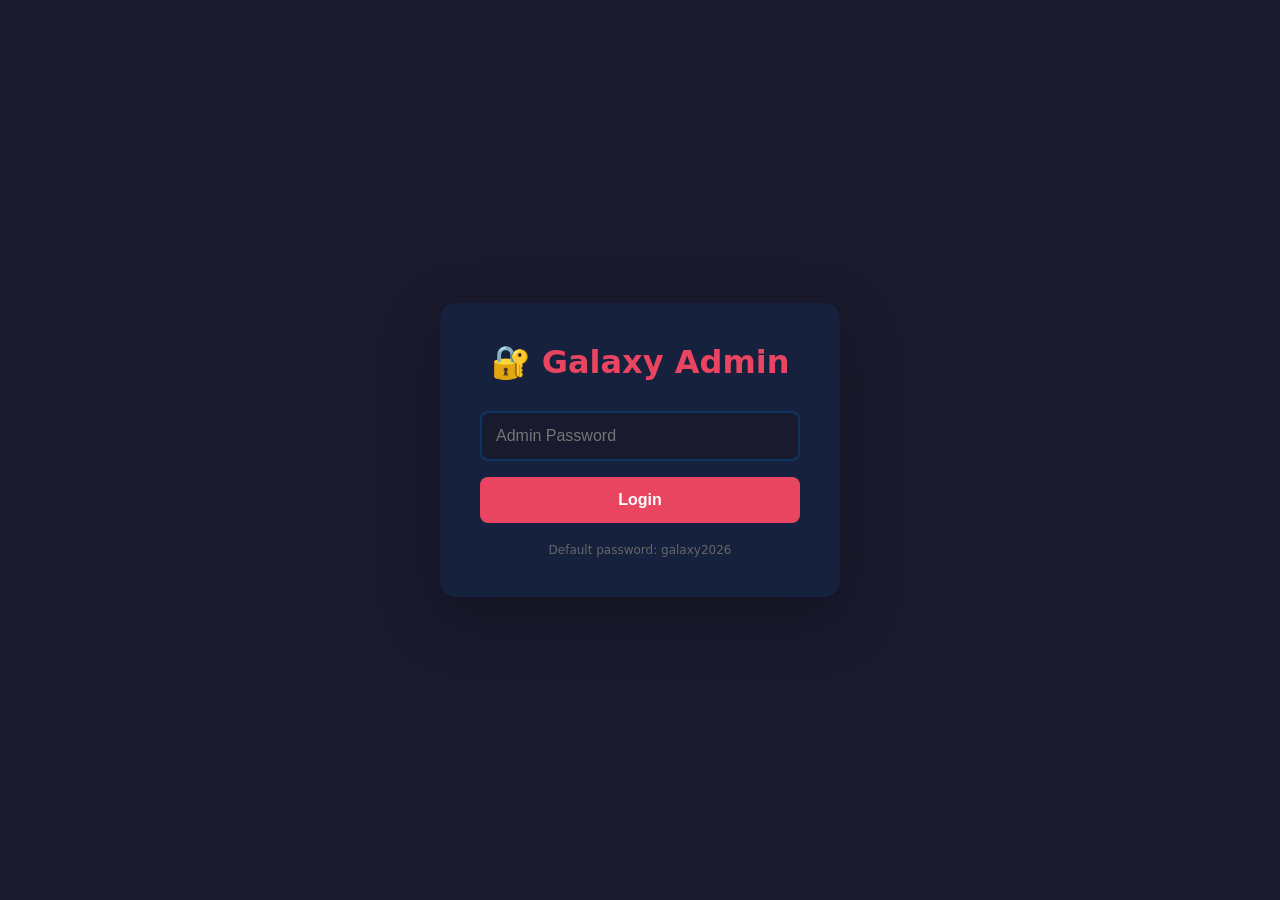
<file: admin.html>
<!DOCTYPE html>
<html lang="en">
<head>
  <meta charset="UTF-8">
  <meta name="viewport" content="width=device-width, initial-scale=1.0">
  <title>Galaxy Admin Panel</title>
  <style>
    * { box-sizing: border-box; margin: 0; padding: 0; }
    body { font-family: 'Segoe UI', system-ui, sans-serif; background: #1a1a2e; color: #fff; min-height: 100vh; }
    
    /* Login Styles */
    .login-page { display: flex; align-items: center; justify-content: center; min-height: 100vh; padding: 20px; }
    .login-box { background: #16213e; padding: 40px; border-radius: 16px; width: 100%; max-width: 400px; box-shadow: 0 20px 60px rgba(0,0,0,0.3); }
    .login-box h1 { text-align: center; margin-bottom: 30px; color: #e94560; }
    .login-box input { width: 100%; padding: 14px; margin-bottom: 16px; border: 2px solid #0f3460; border-radius: 8px; background: #1a1a2e; color: #fff; font-size: 16px; }
    .login-box input:focus { outline: none; border-color: #e94560; }
    .login-box button { width: 100%; padding: 14px; background: #e94560; color: #fff; border: none; border-radius: 8px; font-size: 16px; font-weight: 600; cursor: pointer; transition: 0.3s; }
    .login-box button:hover { background: #ff6b6b; }
    .login-error { background: #ff4757; padding: 12px; border-radius: 8px; margin-bottom: 16px; display: none; }
    
    /* Dashboard Styles */
    .dashboard { display: none; }
    .dashboard.active { display: block; }
    
    /* Header */
    .admin-header { background: #16213e; padding: 16px 24px; display: flex; justify-content: space-between; align-items: center; position: sticky; top: 0; z-index: 100; }
    .admin-header h1 { color: #e94560; font-size: 20px; }
    .logout-btn { background: transparent; border: 2px solid #e94560; color: #e94560; padding: 8px 16px; border-radius: 6px; cursor: pointer; transition: 0.3s; }
    .logout-btn:hover { background: #e94560; color: #fff; }
    
    /* Nav */
    .admin-nav { background: #0f3460; padding: 0; display: flex; gap: 4px; flex-wrap: wrap; }
    .nav-btn { padding: 14px 24px; background: transparent; border: none; color: #fff; cursor: pointer; font-size: 14px; transition: 0.3s; }
    .nav-btn:hover { background: rgba(255,255,255,0.1); }
    .nav-btn.active { background: #e94560; }
    
    /* Content */
    .admin-content { padding: 24px; }
    .tab-content { display: none; }
    .tab-content.active { display: block; }
    
    /* Cards */
    .card { background: #16213e; border-radius: 12px; padding: 24px; margin-bottom: 20px; }
    .card h2 { margin-bottom: 20px; color: #e94560; font-size: 18px; }
    
    /* Forms */
    .form-group { margin-bottom: 16px; }
    .form-group label { display: block; margin-bottom: 6px; color: #aaa; font-size: 13px; }
    .form-group input, .form-group textarea, .form-group select { width: 100%; padding: 12px; border: 2px solid #0f3460; border-radius: 8px; background: #1a1a2e; color: #fff; font-size: 14px; }
    .form-group textarea { min-height: 100px; resize: vertical; }
    .form-group input:focus, .form-group textarea:focus { outline: none; border-color: #e94560; }
    .form-row { display: grid; grid-template-columns: repeat(auto-fit, minmax(250px, 1fr)); gap: 16px; }
    
    /* Buttons */
    .btn { padding: 12px 24px; border: none; border-radius: 8px; font-size: 14px; font-weight: 600; cursor: pointer; transition: 0.3s; }
    .btn-primary { background: #e94560; color: #fff; }
    .btn-primary:hover { background: #ff6b6b; }
    .btn-secondary { background: #0f3460; color: #fff; }
    .btn-secondary:hover { background: #1a4a8a; }
    .btn-success { background: #2ed573; color: #fff; }
    .btn-success:hover { background: #7bed9f; }
    .btn-danger { background: #ff4757; color: #fff; }
    .btn-danger:hover { background: #ff6b81; }
    
    /* Courses Grid */
    .courses-grid { display: grid; grid-template-columns: repeat(auto-fill, minmax(300px, 1fr)); gap: 20px; margin-top: 20px; }
    .course-card { background: #0f3460; border-radius: 12px; overflow: hidden; }
    .course-card img { width: 100%; height: 160px; object-fit: cover; }
    .course-card-content { padding: 16px; }
    .course-card h3 { font-size: 16px; margin-bottom: 8px; }
    .course-card p { color: #aaa; font-size: 13px; margin-bottom: 12px; }
    .course-meta { display: flex; gap: 12px; font-size: 13px; color: #e94560; margin-bottom: 12px; }
    .course-actions { display: flex; gap: 8px; }
    .course-actions button { flex: 1; padding: 8px; font-size: 12px; }
    
    /* Modal */
    .modal { display: none; position: fixed; inset: 0; background: rgba(0,0,0,0.8); z-index: 200; align-items: center; justify-content: center; padding: 20px; }
    .modal.active { display: flex; }
    .modal-content { background: #16213e; border-radius: 16px; width: 100%; max-width: 600px; max-height: 90vh; overflow-y: auto; }
    .modal-header { padding: 20px; border-bottom: 1px solid #0f3460; display: flex; justify-content: space-between; align-items: center; }
    .modal-header h2 { color: #e94560; }
    .modal-close { background: none; border: none; color: #fff; font-size: 24px; cursor: pointer; }
    .modal-body { padding: 20px; }
    .modal-footer { padding: 20px; border-top: 1px solid #0f3460; display: flex; gap: 12px; justify-content: flex-end; }
    
    /* Toast */
    .toast { position: fixed; bottom: 24px; right: 24px; padding: 16px 24px; border-radius: 8px; color: #fff; transform: translateY(100px); opacity: 0; transition: 0.3s; z-index: 300; }
    .toast.show { transform: translateY(0); opacity: 1; }
    .toast.success { background: #2ed573; }
    .toast.error { background: #ff4757; }
    
    /* Stats */
    .stats-grid { display: grid; grid-template-columns: repeat(auto-fit, minmax(200px, 1fr)); gap: 16px; margin-bottom: 24px; }
    .stat-card { background: #16213e; padding: 20px; border-radius: 12px; text-align: center; }
    .stat-card .number { font-size: 36px; color: #e94560; font-weight: 700; }
    .stat-card .label { color: #aaa; font-size: 14px; margin-top: 4px; }
    
    /* Image Upload */
    .image-preview { width: 100%; height: 150px; background: #0f3460; border-radius: 8px; display: flex; align-items: center; justify-content: center; color: #aaa; overflow: hidden; }
    .image-preview img { width: 100%; height: 100%; object-fit: cover; }
    
    /* Gallery */
    .gallery-grid { display: grid; grid-template-columns: repeat(auto-fill, minmax(150px, 1fr)); gap: 12px; }
    .gallery-item { position: relative; aspect-ratio: 1; border-radius: 8px; overflow: hidden; }
    .gallery-item img { width: 100%; height: 100%; object-fit: cover; }
    .gallery-item .delete { position: absolute; top: 4px; right: 4px; background: #ff4757; color: #fff; width: 24px; height: 24px; border-radius: 50%; display: flex; align-items: center; justify-content: center; cursor: pointer; opacity: 0; transition: 0.3s; }
    .gallery-item:hover .delete { opacity: 1; }
    .gallery-add { background: #0f3460; border: 2px dashed #e94560; border-radius: 8px; display: flex; align-items: center; justify-content: center; cursor: pointer; min-height: 150px; color: #e94560; font-size: 40px; }
  </style>
</head>
<body>
  <!-- Login Page -->
  <div class="login-page" id="loginPage">
    <div class="login-box">
      <h1>🔐 Galaxy Admin</h1>
      <div class="login-error" id="loginError">Invalid password</div>
      <form id="loginForm">
        <input type="password" id="password" placeholder="Admin Password" required>
        <button type="submit">Login</button>
      </form>
      <p style="margin-top: 20px; text-align: center; color: #666; font-size: 12px;">
        Default password: galaxy2026
      </p>
    </div>
  </div>

  <!-- Dashboard -->
  <div class="dashboard" id="dashboard">
    <header class="admin-header">
      <h1>🔧 Galaxy Admin Panel</h1>
      <button class="logout-btn" onclick="logout()">Logout</button>
    </header>
    
    <nav class="admin-nav">
      <button class="nav-btn active" data-tab="overview">Overview</button>
      <button class="nav-btn" data-tab="siteinfo">Site Info</button>
      <button class="nav-btn" data-tab="courses">Courses</button>
      <button class="nav-btn" data-tab="founder">Founder</button>
      <button class="nav-btn" data-tab="settings">Settings</button>
    </nav>
    
    <div class="admin-content">
      <!-- Overview Tab -->
      <div class="tab-content active" id="overview">
        <div class="stats-grid">
          <div class="stat-card">
            <div class="number" id="totalCourses">0</div>
            <div class="label">Total Courses</div>
          </div>
          <div class="stat-card">
            <div class="number" id="totalViews">0</div>
            <div class="label">Page Views</div>
          </div>
          <div class="stat-card">
            <div class="number" id="lastUpdate">-</div>
            <div class="label">Last Updated</div>
          </div>
        </div>
        
        <div class="card">
          <h2>Quick Actions</h2>
          <div style="display: flex; gap: 12px; flex-wrap: wrap;">
            <button class="btn btn-primary" onclick="showTab('courses')">+ Add Course</button>
            <button class="btn btn-secondary" onclick="showTab('siteinfo')">Edit Site Info</button>
            <button class="btn btn-success" onclick="saveAllChanges()">Save All Changes</button>
          </div>
        </div>
      </div>
      
      <!-- Site Info Tab -->
      <div class="tab-content" id="siteinfo">
        <div class="card">
          <h2>Website Information</h2>
          <form id="siteInfoForm">
            <div class="form-row">
              <div class="form-group">
                <label>Site Name</label>
                <input type="text" id="siteName" name="siteName">
              </div>
              <div class="form-group">
                <label>Tagline</label>
                <input type="text" id="siteTagline" name="siteTagline">
              </div>
            </div>
            <div class="form-group">
              <label>Description</label>
              <textarea id="siteDescription" name="siteDescription"></textarea>
            </div>
            <div class="form-row">
              <div class="form-group">
                <label>Phone</label>
                <input type="text" id="sitePhone" name="sitePhone">
              </div>
              <div class="form-group">
                <label>Email</label>
                <input type="email" id="siteEmail" name="siteEmail">
              </div>
            </div>
            <div class="form-row">
              <div class="form-group">
                <label>Instagram URL</label>
                <input type="url" id="siteInstagram" name="siteInstagram">
              </div>
              <div class="form-group">
                <label>WhatsApp URL</label>
                <input type="url" id="siteWhatsapp" name="siteWhatsapp">
              </div>
            </div>
            <button type="submit" class="btn btn-primary">Save Site Info</button>
          </form>
        </div>
      </div>
      
      <!-- Courses Tab -->
      <div class="tab-content" id="courses">
        <div class="card">
          <div style="display: flex; justify-content: space-between; align-items: center;">
            <h2>Courses Management</h2>
            <button class="btn btn-primary" onclick="openCourseModal()">+ Add Course</button>
          </div>
          <div class="courses-grid" id="coursesGrid">
            <!-- Courses will be loaded here -->
          </div>
        </div>
      </div>
      
      <!-- Founder Tab -->
      <div class="tab-content" id="founder">
        <div class="card">
          <h2>Founder Information</h2>
          <form id="founderForm">
            <div class="form-row">
              <div class="form-group">
                <label>Founder Name</label>
                <input type="text" id="founderName" name="founderName">
              </div>
              <div class="form-group">
                <label>Title</label>
                <input type="text" id="founderTitle" name="founderTitle">
              </div>
            </div>
            <div class="form-group">
              <label>Description</label>
              <textarea id="founderDesc" name="founderDesc"></textarea>
            </div>
            <div class="form-group">
              <label>Profile Image</label>
              <input type="text" id="founderImage" name="founderImage" placeholder="images/ProfilePic.jpeg">
              <div class="image-preview" id="founderImagePreview">
                <span>Image Preview</span>
              </div>
            </div>
            <button type="submit" class="btn btn-primary">Save Founder Info</button>
          </form>
        </div>
      </div>
      
      <!-- Settings Tab -->
      <div class="tab-content" id="settings">
        <div class="card">
          <h2>Admin Settings</h2>
          <form id="passwordForm">
            <div class="form-group">
              <label>Change Admin Password</label>
              <input type="password" id="newPassword" placeholder="New Password">
            </div>
            <div class="form-group">
              <label>Confirm Password</label>
              <input type="password" id="confirmPassword" placeholder="Confirm Password">
            </div>
            <button type="submit" class="btn btn-primary">Update Password</button>
          </form>
        </div>
        <div class="card">
          <h2>Data Management</h2>
          <button class="btn btn-danger" onclick="resetData()">Reset All Data</button>
        </div>
      </div>
    </div>
  </div>
  
  <!-- Course Modal -->
  <div class="modal" id="courseModal">
    <div class="modal-content">
      <div class="modal-header">
        <h2 id="courseModalTitle">Add Course</h2>
        <button class="modal-close" onclick="closeModal()">&times;</button>
      </div>
      <div class="modal-body">
        <form id="courseForm">
          <input type="hidden" id="courseId">
          <div class="form-group">
            <label>Course Title</label>
            <input type="text" id="courseTitle" required>
          </div>
          <div class="form-group">
            <label>Description</label>
            <textarea id="courseDesc" required></textarea>
          </div>
          <div class="form-row">
            <div class="form-group">
              <label>Duration</label>
              <input type="text" id="courseDuration" placeholder="e.g., 3 Months">
            </div>
            <div class="form-group">
              <label>Price</label>
              <input type="text" id="coursePrice" placeholder="e.g., ₹25,000">
            </div>
          </div>
          <div class="form-group">
            <label>Level</label>
            <select id="courseLevel">
              <option value="Beginner">Beginner</option>
              <option value="Intermediate">Intermediate</option>
              <option value="Advanced">Advanced</option>
              <option value="Business">Business</option>
            </select>
          </div>
          <div class="form-group">
            <label>Image Path</label>
            <input type="text" id="courseImage" placeholder="images/course.jpg">
          </div>
        </form>
      </div>
      <div class="modal-footer">
        <button class="btn btn-secondary" onclick="closeModal()">Cancel</button>
        <button class="btn btn-success" onclick="saveCourse()">Save Course</button>
      </div>
    </div>
  </div>
  
  <!-- Toast -->
  <div class="toast" id="toast"></div>

  <script>
    // State
    let token = localStorage.getItem('adminToken');
    let contentData = null;
    const API_BASE = '/api';

    // Check auth on load
    if (token) {
      showDashboard();
      loadContent();
    }

    // Login
    document.getElementById('loginForm').onsubmit = async (e) => {
      e.preventDefault();
      const password = document.getElementById('password').value;
      
      try {
        const res = await fetch(`${API_BASE}/login`, {
          method: 'POST',
          headers: { 'Content-Type': 'application/json' },
          body: JSON.stringify({ password })
        });
        const data = await res.json();
        
        if (data.success) {
          token = data.token;
          localStorage.setItem('adminToken', token);
          showDashboard();
          loadContent();
        } else {
          document.getElementById('loginError').style.display = 'block';
        }
      } catch (err) {
        document.getElementById('loginError').style.display = 'block';
      }
    };

    function showDashboard() {
      document.getElementById('loginPage').style.display = 'none';
      document.getElementById('dashboard').classList.add('active');
    }

    function logout() {
      localStorage.removeItem('adminToken');
      location.reload();
    }

    // Load content from API
    async function loadContent() {
      try {
        const res = await fetch(`${API_BASE}/content`);
        contentData = await res.json();
        populateForms();
      } catch (err) {
        showToast('Error loading content', 'error');
      }
    }

    function populateForms() {
      // Stats
      document.getElementById('totalCourses').textContent = contentData.courses?.length || 0;
      document.getElementById('lastUpdate').textContent = contentData.lastUpdated ? new Date(contentData.lastUpdated).toLocaleDateString() : 'Never';

      // Site Info
      if (contentData.siteInfo) {
        document.getElementById('siteName').value = contentData.siteInfo.name || '';
        document.getElementById('siteTagline').value = contentData.siteInfo.tagline || '';
        document.getElementById('siteDescription').value = contentData.siteInfo.description || '';
        document.getElementById('sitePhone').value = contentData.siteInfo.phone || '';
        document.getElementById('siteEmail').value = contentData.siteInfo.email || '';
        document.getElementById('siteInstagram').value = contentData.siteInfo.instagram || '';
        document.getElementById('siteWhatsapp').value = contentData.siteInfo.whatsapp || '';
      }

      // Founder
      if (contentData.founder) {
        document.getElementById('founderName').value = contentData.founder.name || '';
        document.getElementById('founderTitle').value = contentData.founder.title || '';
        document.getElementById('founderDesc').value = contentData.founder.description || '';
        document.getElementById('founderImage').value = contentData.founder.image || '';
        if (contentData.founder.image) {
          document.getElementById('founderImagePreview').innerHTML = `<img src="${contentData.founder.image}" alt="Founder">`;
        }
      }

      // Courses
      renderCourses();
    }

    function renderCourses() {
      const grid = document.getElementById('coursesGrid');
      const courses = contentData.courses || [];
      
      grid.innerHTML = courses.map(course => `
        <div class="course-card">
          <img src="${course.image || 'images/placeholder.jpg'}" alt="${course.title}" onerror="this.src='https://placehold.co/400x300/e94560/fff?text=No+Image'">
          <div class="course-card-content">
            <h3>${course.title}</h3>
            <p>${course.description?.substring(0, 80)}...</p>
            <div class="course-meta">
              <span>${course.duration}</span>
              <span>${course.price}</span>
            </div>
            <div class="course-actions">
              <button class="btn btn-secondary" onclick="editCourse(${course.id})">Edit</button>
              <button class="btn btn-danger" onclick="deleteCourse(${course.id})">Delete</button>
            </div>
          </div>
        </div>
      `).join('');
    }

    // Navigation
    document.querySelectorAll('.nav-btn').forEach(btn => {
      btn.onclick = () => showTab(btn.dataset.tab);
    });

    function showTab(tab) {
      document.querySelectorAll('.nav-btn').forEach(b => b.classList.remove('active'));
      document.querySelectorAll('.tab-content').forEach(t => t.classList.remove('active'));
      document.querySelector(`[data-tab="${tab}"]`).classList.add('active');
      document.getElementById(tab).classList.add('active');
    }

    // Site Info Form
    document.getElementById('siteInfoForm').onsubmit = async (e) => {
      e.preventDefault();
      const formData = {
        siteInfo: {
          name: document.getElementById('siteName').value,
          tagline: document.getElementById('siteTagline').value,
          description: document.getElementById('siteDescription').value,
          phone: document.getElementById('sitePhone').value,
          email: document.getElementById('siteEmail').value,
          instagram: document.getElementById('siteInstagram').value,
          whatsapp: document.getElementById('siteWhatsapp').value
        }
      };
      
      await saveContent(formData);
    };

    // Founder Form
    document.getElementById('founderForm').onsubmit = async (e) => {
      e.preventDefault();
      const formData = {
        founder: {
          name: document.getElementById('founderName').value,
          title: document.getElementById('founderTitle').value,
          description: document.getElementById('founderDesc').value,
          image: document.getElementById('founderImage').value
        }
      };
      
      await saveContent(formData);
    };

    // Course Modal
    function openCourseModal(courseId = null) {
      document.getElementById('courseModal').classList.add('active');
      document.getElementById('courseModalTitle').textContent = courseId ? 'Edit Course' : 'Add Course';
      
      if (courseId) {
        const course = contentData.courses.find(c => c.id === courseId);
        document.getElementById('courseId').value = course.id;
        document.getElementById('courseTitle').value = course.title;
        document.getElementById('courseDesc').value = course.description;
        document.getElementById('courseDuration').value = course.duration;
        document.getElementById('coursePrice').value = course.price;
        document.getElementById('courseLevel').value = course.level;
        document.getElementById('courseImage').value = course.image;
      } else {
        document.getElementById('courseForm').reset();
        document.getElementById('courseId').value = '';
      }
    }

    function closeModal() {
      document.getElementById('courseModal').classList.remove('active');
    }

    async function saveCourse() {
      const id = document.getElementById('courseId').value;
      const courseData = {
        title: document.getElementById('courseTitle').value,
        description: document.getElementById('courseDesc').value,
        duration: document.getElementById('courseDuration').value,
        price: document.getElementById('coursePrice').value,
        level: document.getElementById('courseLevel').value,
        image: document.getElementById('courseImage').value || 'images/placeholder.jpg'
      };

      try {
        const res = await fetch(`${API_BASE}/courses`, {
          method: id ? 'PUT' : 'POST',
          headers: { 
            'Content-Type': 'application/json',
            'Authorization': `Bearer ${token}`
          },
          body: JSON.stringify(id ? { ...courseData, id: parseInt(id) } : courseData)
        });
        
        const data = await res.json();
        if (data.success) {
          showToast('Course saved successfully', 'success');
          closeModal();
          loadContent();
        }
      } catch (err) {
        showToast('Error saving course', 'error');
      }
    }

    function editCourse(id) {
      openCourseModal(id);
    }

    async function deleteCourse(id) {
      if (!confirm('Are you sure you want to delete this course?')) return;
      
      try {
        const res = await fetch(`${API_BASE}/courses`, {
          method: 'DELETE',
          headers: { 
            'Content-Type': 'application/json',
            'Authorization': `Bearer ${token}`
          },
          body: JSON.stringify({ id })
        });
        
        const data = await res.json();
        if (data.success) {
          showToast('Course deleted', 'success');
          loadContent();
        }
      } catch (err) {
        showToast('Error deleting course', 'error');
      }
    }

    // Save content helper
    async function saveContent(data) {
      try {
        const res = await fetch(`${API_BASE}/content`, {
          method: 'POST',
          headers: { 
            'Content-Type': 'application/json',
            'Authorization': `Bearer ${token}`
          },
          body: JSON.stringify(data)
        });
        
        const result = await res.json();
        if (result.success) {
          showToast('Saved successfully', 'success');
          loadContent();
        }
      } catch (err) {
        showToast('Error saving', 'error');
      }
    }

    async function saveAllChanges() {
      showToast('All changes saved', 'success');
    }

    function resetData() {
      if (confirm('Are you sure? This will reset all data!')) {
        showToast('Reset not implemented', 'error');
      }
    }

    function showToast(message, type = 'success') {
      const toast = document.getElementById('toast');
      toast.textContent = message;
      toast.className = `toast ${type} show`;
      setTimeout(() => toast.classList.remove('show'), 3000);
    }

    // Image preview
    document.getElementById('founderImage').onchange = (e) => {
      const preview = document.getElementById('founderImagePreview');
      preview.innerHTML = `<img src="${e.target.value}" alt="Preview" onerror="this.parentElement.innerHTML='<span>Image not found</span>'">`;
    };
  </script>
</body>
</html>
</file>
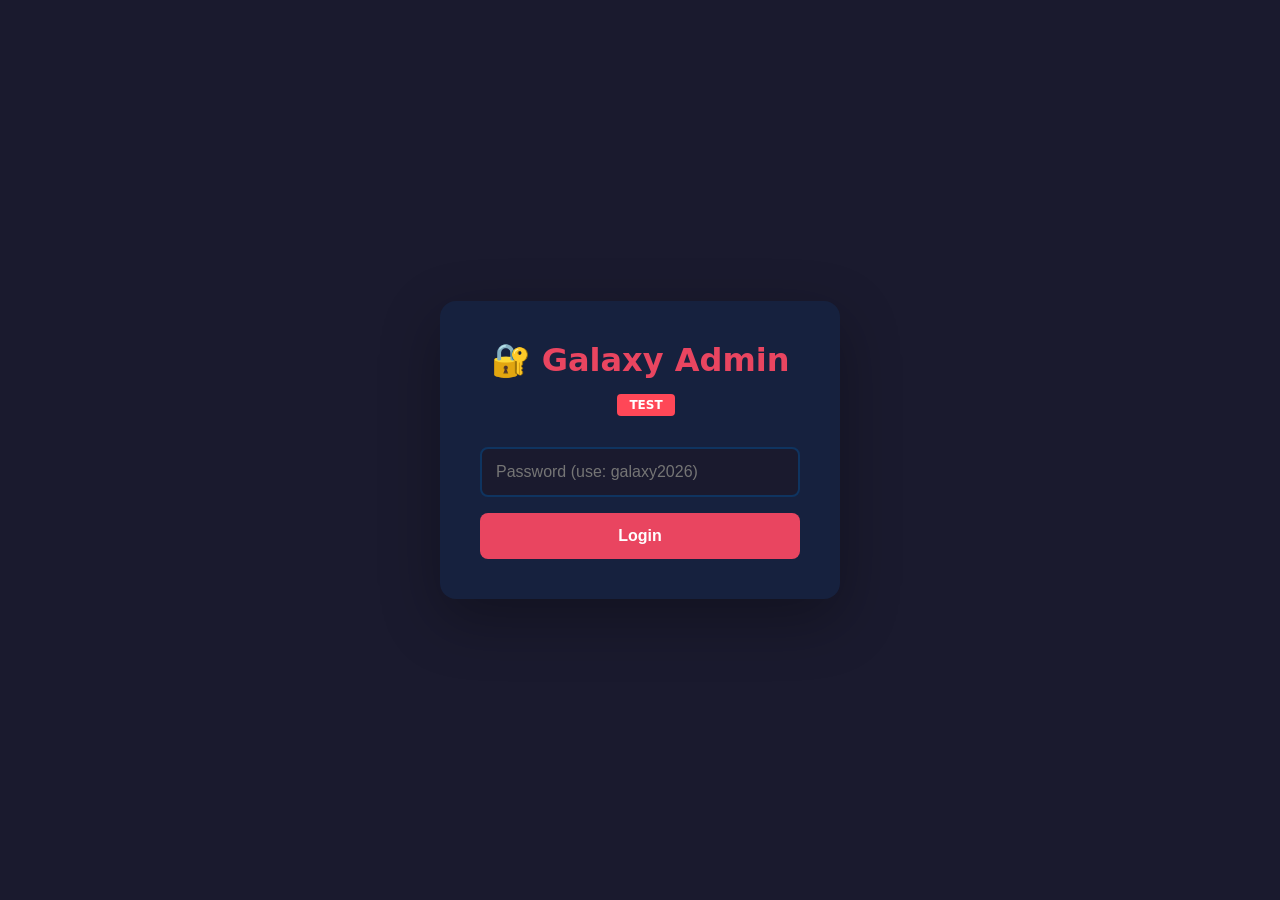
<file: test-admin.html>
<!-- Test version with mock data - for local testing only -->
<!DOCTYPE html>
<html lang="en">
<head>
  <meta charset="UTF-8">
  <meta name="viewport" content="width=device-width, initial-scale=1.0">
  <title>Galaxy Admin - TEST MODE</title>
  <style>
    /* Same styles as admin.html */
    * { box-sizing: border-box; margin: 0; padding: 0; }
    body { font-family: 'Segoe UI', system-ui, sans-serif; background: #1a1a2e; color: #fff; min-height: 100vh; }
    .login-page { display: flex; align-items: center; justify-content: center; min-height: 100vh; padding: 20px; }
    .login-box { background: #16213e; padding: 40px; border-radius: 16px; width: 100%; max-width: 400px; box-shadow: 0 20px 60px rgba(0,0,0,0.3); }
    .login-box h1 { text-align: center; margin-bottom: 30px; color: #e94560; }
    .login-box input { width: 100%; padding: 14px; margin-bottom: 16px; border: 2px solid #0f3460; border-radius: 8px; background: #1a1a2e; color: #fff; font-size: 16px; }
    .login-box button { width: 100%; padding: 14px; background: #e94560; color: #fff; border: none; border-radius: 8px; font-size: 16px; font-weight: 600; cursor: pointer; }
    .dashboard { display: none; }
    .dashboard.active { display: block; }
    .admin-header { background: #16213e; padding: 16px 24px; display: flex; justify-content: space-between; align-items: center; }
    .admin-header h1 { color: #e94560; font-size: 20px; }
    .admin-nav { background: #0f3460; padding: 0; display: flex; }
    .nav-btn { padding: 14px 24px; background: transparent; border: none; color: #fff; cursor: pointer; }
    .nav-btn.active { background: #e94560; }
    .admin-content { padding: 24px; }
    .tab-content { display: none; }
    .tab-content.active { display: block; }
    .card { background: #16213e; border-radius: 12px; padding: 24px; margin-bottom: 20px; }
    .card h2 { margin-bottom: 20px; color: #e94560; }
    .form-group { margin-bottom: 16px; }
    .form-group label { display: block; margin-bottom: 6px; color: #aaa; }
    .form-group input, .form-group textarea { width: 100%; padding: 12px; border: 2px solid #0f3460; border-radius: 8px; background: #1a1a2e; color: #fff; }
    .courses-grid { display: grid; grid-template-columns: repeat(auto-fill, minmax(280px, 1fr)); gap: 20px; }
    .course-card { background: #0f3460; border-radius: 12px; overflow: hidden; }
    .course-card img { width: 100%; height: 140px; object-fit: cover; }
    .course-card-content { padding: 16px; }
    .course-actions { display: flex; gap: 8px; margin-top: 12px; }
    .btn { padding: 10px 16px; border: none; border-radius: 6px; cursor: pointer; }
    .btn-primary { background: #e94560; color: #fff; }
    .btn-secondary { background: #0f3460; color: #fff; }
    .btn-danger { background: #ff4757; color: #fff; }
    .toast { position: fixed; bottom: 24px; right: 24px; padding: 16px 24px; border-radius: 8px; background: #2ed573; display: none; }
    .toast.show { display: block; }
    .test-badge { background: #ff4757; color: #fff; padding: 4px 12px; border-radius: 4px; font-size: 12px; margin-left: 12px; }
  </style>
</head>
<body>
  <div class="login-page" id="loginPage">
    <div class="login-box">
      <h1>🔐 Galaxy Admin <span class="test-badge">TEST</span></h1>
      <form id="loginForm">
        <input type="password" id="password" placeholder="Password (use: galaxy2026)" required>
        <button type="submit">Login</button>
      </form>
    </div>
  </div>

  <div class="dashboard" id="dashboard">
    <header class="admin-header">
      <h1>🔧 Galaxy Admin <span class="test-badge">TEST MODE</span></h1>
      <button class="btn btn-secondary" onclick="location.reload()">Logout</button>
    </header>
    <nav class="admin-nav">
      <button class="nav-btn active" data-tab="courses">Courses</button>
      <button class="nav-btn" data-tab="siteinfo">Site Info</button>
    </nav>
    <div class="admin-content">
      <div class="tab-content active" id="courses">
        <div class="card">
          <div style="display:flex;justify-content:space-between;align-items:center;margin-bottom:20px;">
            <h2>Courses</h2>
            <button class="btn btn-primary" onclick="addCourse()">+ Add Course</button>
          </div>
          <div class="courses-grid" id="coursesGrid"></div>
        </div>
      </div>
      <div class="tab-content" id="siteinfo">
        <div class="card">
          <h2>Site Information</h2>
          <form id="siteForm">
            <div class="form-group">
              <label>Site Name</label>
              <input type="text" id="siteName">
            </div>
            <div class="form-group">
              <label>Phone</label>
              <input type="text" id="sitePhone">
            </div>
            <div class="form-group">
              <label>Email</label>
              <input type="email" id="siteEmail">
            </div>
            <button type="submit" class="btn btn-primary">Save</button>
          </form>
        </div>
      </div>
    </div>
  </div>

  <div class="toast" id="toast"></div>

  <script>
    // Mock data - stored in memory for testing
    let courses = [
      { id: 1, title: "Professional Makeup Artistry", description: "Learn bridal, editorial, and professional makeup techniques", image: "images/Makeup Artistry.jpg", duration: "3 Months", price: "₹25,000" },
      { id: 2, title: "Hair Styling & Extensions", description: "Master hair cutting, coloring, styling, and extensions", image: "images/Hair Styling.jpeg", duration: "2 Months", price: "₹18,000" },
      { id: 3, title: "Skin Care & Aesthetics", description: "Professional skincare and aesthetic treatments", image: "images/Skin Care & Aesthetics.jpg", duration: "2 Months", price: "₹15,000" },
      { id: 4, title: "Nail Art & Extensions", description: "Creative nail art and professional nail care", image: "images/Nail Art & Extensions.jpeg", duration: "1 Month", price: "₹8,000" },
      { id: 5, title: "Cosmetology", description: "Comprehensive cosmetology program", image: "images/Cosmetology.webp", duration: "6 Months", price: "₹50,000" },
      { id: 6, title: "Salon Management", description: "Learn to manage a beauty salon", image: "images/Salon Management.avif", duration: "1 Month", price: "₹10,000" }
    ];
    
    let siteInfo = {
      name: "Galaxy Beauty Academy",
      phone: "+91-96776-94400",
      email: "saransaaro@gmail.com"
    };

    // Login
    document.getElementById('loginForm').onsubmit = (e) => {
      e.preventDefault();
      if (document.getElementById('password').value === 'galaxy2026') {
        document.getElementById('loginPage').style.display = 'none';
        document.getElementById('dashboard').classList.add('active');
        renderCourses();
        loadSiteInfo();
      } else {
        showToast('Invalid password');
      }
    };

    function renderCourses() {
      const grid = document.getElementById('coursesGrid');
      grid.innerHTML = courses.map(c => `
        <div class="course-card">
          <img src="${c.image}" alt="${c.title}" onerror="this.src='https://placehold.co/400x300/e94560/fff?text=No+Image'">
          <div class="course-card-content">
            <h3 style="margin-bottom:8px;">${c.title}</h3>
            <p style="color:#aaa;font-size:13px;margin-bottom:8px;">${c.description}</p>
            <div style="color:#e94560;font-size:13px;">${c.duration} · ${c.price}</div>
            <div class="course-actions">
              <button class="btn btn-secondary" onclick="editCourse(${c.id})">Edit</button>
              <button class="btn btn-danger" onclick="deleteCourse(${c.id})">Delete</button>
            </div>
          </div>
        </div>
      `).join('');
    }

    function loadSiteInfo() {
      document.getElementById('siteName').value = siteInfo.name;
      document.getElementById('sitePhone').value = siteInfo.phone;
      document.getElementById('siteEmail').value = siteInfo.email;
    }

    document.getElementById('siteForm').onsubmit = (e) => {
      e.preventDefault();
      siteInfo.name = document.getElementById('siteName').value;
      siteInfo.phone = document.getElementById('sitePhone').value;
      siteInfo.email = document.getElementById('siteEmail').value;
      showToast('Saved! (stored in memory)');
    };

    function addCourse() {
      const title = prompt('Course title:');
      if (!title) return;
      const desc = prompt('Description:');
      const duration = prompt('Duration (e.g., 2 Months):');
      const price = prompt('Price (e.g., ₹15,000):');
      const newCourse = {
        id: Date.now(),
        title,
        description: desc || '',
        image: 'images/placeholder.jpg',
        duration: duration || '1 Month',
        price: price || '₹10,000'
      };
      courses.push(newCourse);
      renderCourses();
      showToast('Course added!');
    }

    function editCourse(id) {
      const course = courses.find(c => c.id === id);
      const newTitle = prompt('Title:', course.title);
      if (newTitle !== null) {
        course.title = newTitle;
        renderCourses();
        showToast('Course updated!');
      }
    }

    function deleteCourse(id) {
      if (confirm('Delete this course?')) {
        courses = courses.filter(c => c.id !== id);
        renderCourses();
        showToast('Course deleted!');
      }
    }

    // Nav
    document.querySelectorAll('.nav-btn').forEach(btn => {
      btn.onclick = () => {
        document.querySelectorAll('.nav-btn').forEach(b => b.classList.remove('active'));
        document.querySelectorAll('.tab-content').forEach(t => t.classList.remove('active'));
        btn.classList.add('active');
        document.getElementById(btn.dataset.tab).classList.add('active');
      };
    });

    function showToast(msg) {
      const toast = document.getElementById('toast');
      toast.textContent = msg;
      toast.classList.add('show');
      setTimeout(() => toast.classList.remove('show'), 2000);
    }
  </script>
</body>
</html>
</file>
